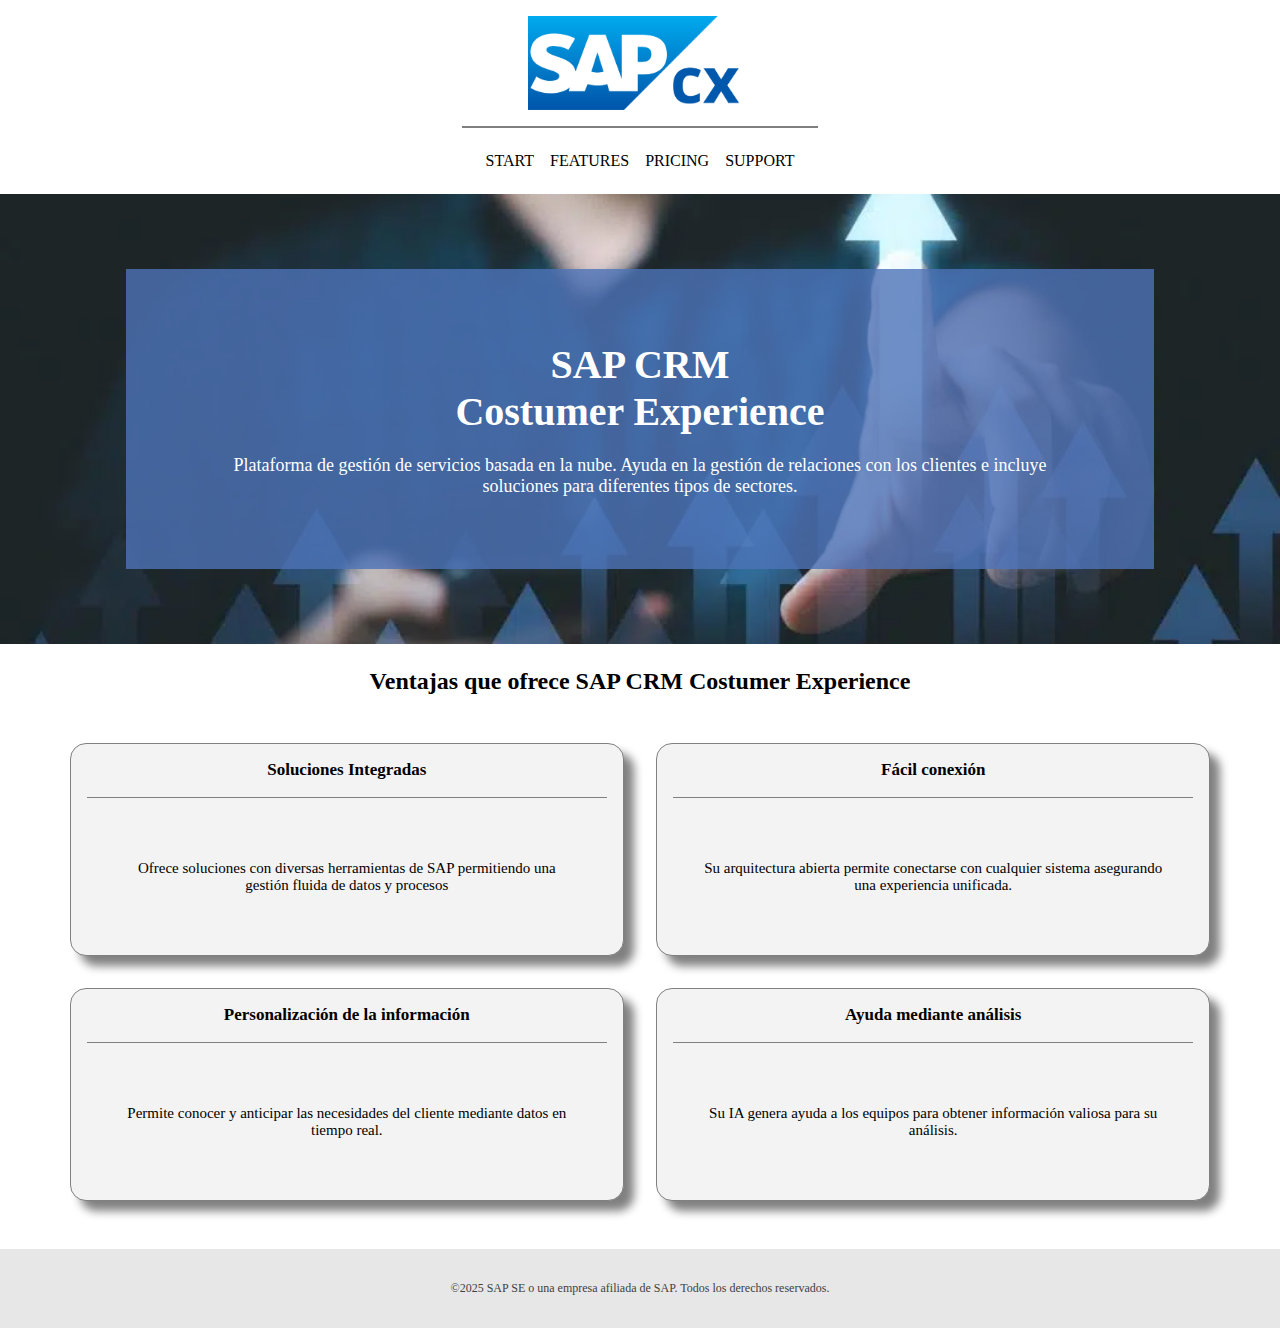
<file: index.html>
<!DOCTYPE html>
<html lang="ca">
  <head>
    <meta charset="UTF-8" />
    <meta name="viewport" content="width=device-width, initial-scale=1.0" />
    <title>SAP CRM CX</title>
    <link rel="stylesheet" href="./css/main.css" />
    <link rel="stylesheet" href="./css/mobile.css" />
    <link rel="stylesheet" href="./css/tablet.css" />
    <link rel="stylesheet" href="./css/desktop.css" />

  </head>
  <body>
    <header>
      <img src="./img/favicon.webp" alt="SAP CRM CX" />
      <nav>
        <a href="./index.html">START</a>
        <a href="./html/features.html">FEATURES</a>
        <a href="./html/pricing.html">PRICING</a>
        <a href="./html/support.html">SUPPORT</a>
      </nav>
    </header>
    <main>
      <section id="bloc1">
        <div>
          <h1>SAP CRM <br>Costumer Experience</h1>
          <p>Plataforma de gestión de servicios basada en la nube. Ayuda en la gestión de relaciones con los clientes e incluye soluciones para diferentes tipos de sectores.</p>
        </div>
      </section>
      <section id="bloc2">
        <h2>Ventajas que ofrece SAP CRM Costumer Experience</h2>
        <div>
          <div>
            <h3>Soluciones Integradas</h3>
            <p>Ofrece soluciones con diversas herramientas de SAP permitiendo una gestión fluida de datos y procesos</p>
          </div>
          <div>
            <h3>Fácil conexión</h3>
            <p>Su arquitectura abierta permite conectarse con cualquier sistema asegurando una experiencia unificada.</p>
          </div>
          <div>
            <h3>Personalización de la información</h3>
            <p>Permite conocer y anticipar las necesidades del cliente mediante datos en tiempo real.</p>
          </div>
          <div>
            <h3>Ayuda mediante análisis</h3>
            <p>Su IA genera ayuda a los equipos para obtener información valiosa para su análisis.</p>
          </div>
        </div>
      </section>
    </main>
    <footer>
      <p>&copy;2025 SAP SE o una empresa afiliada de SAP. Todos los derechos reservados.</p>
    </footer>
  </body>
</html>
</file>
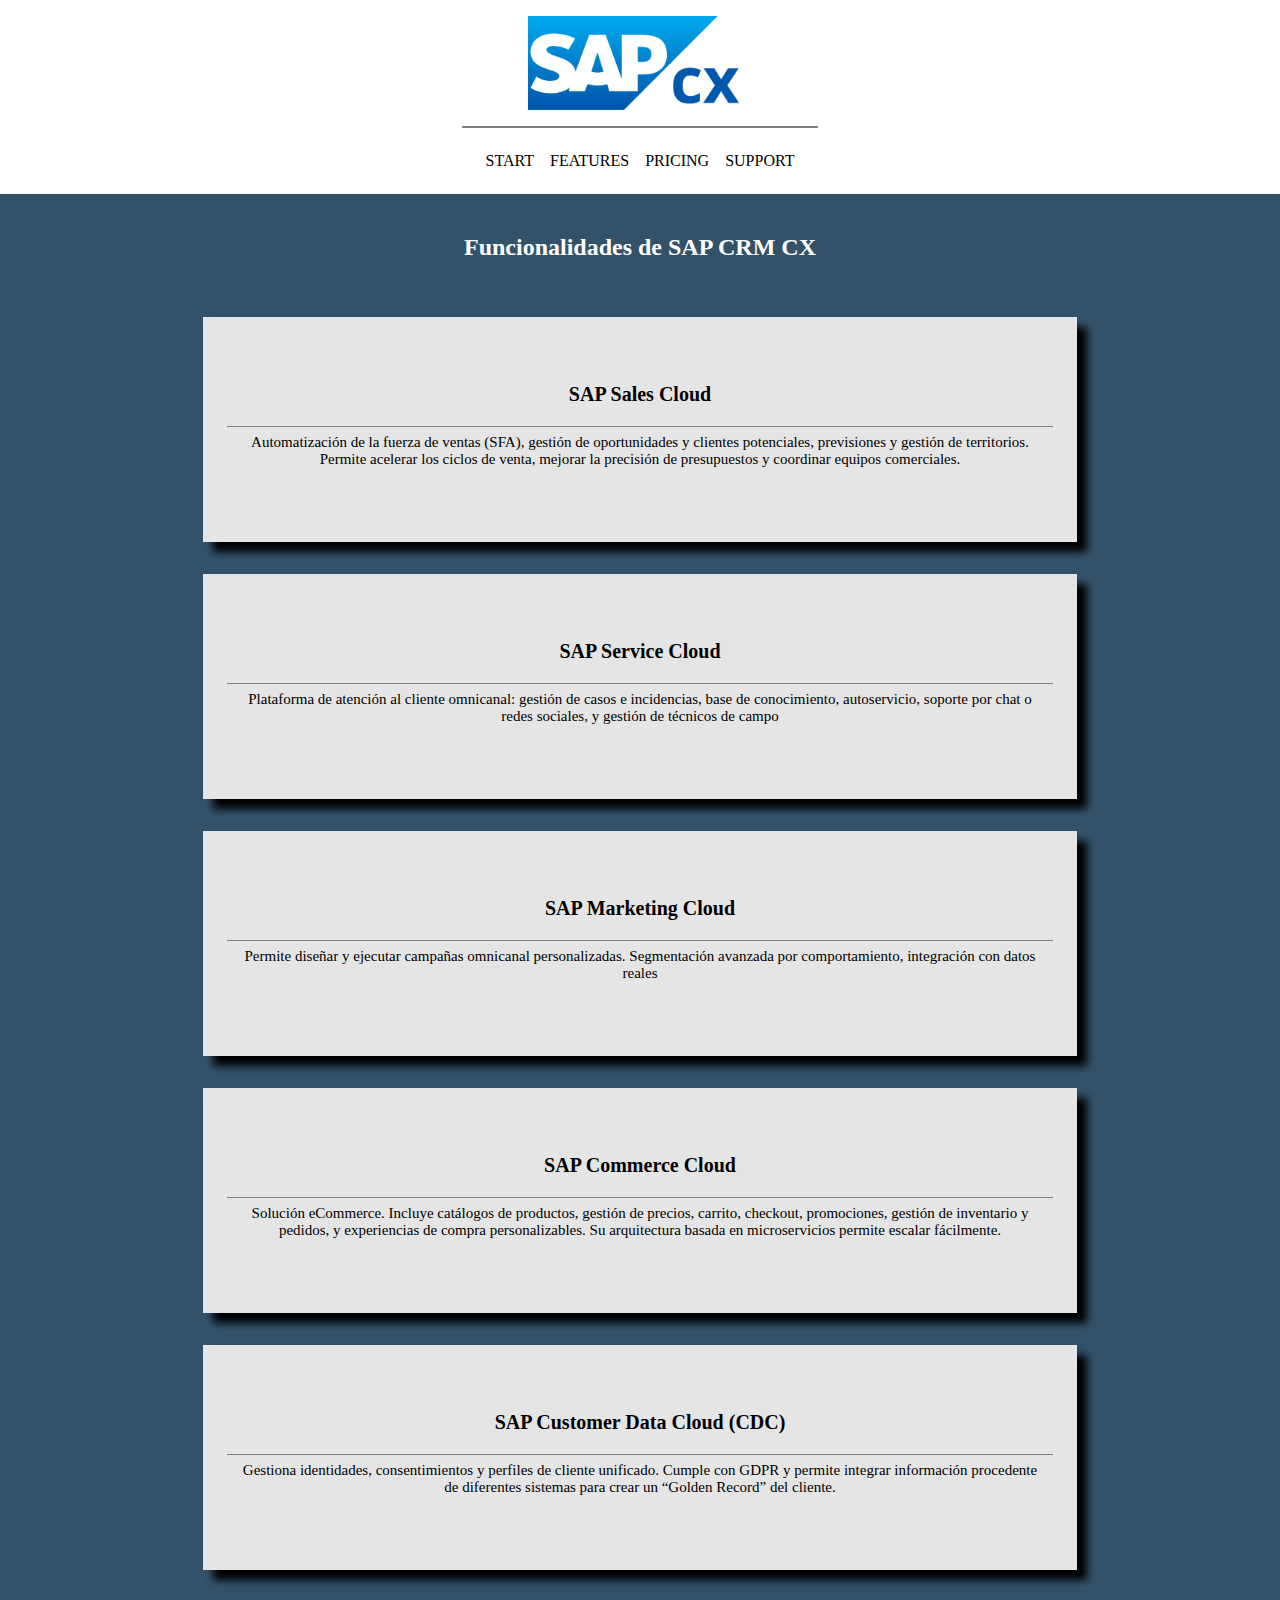
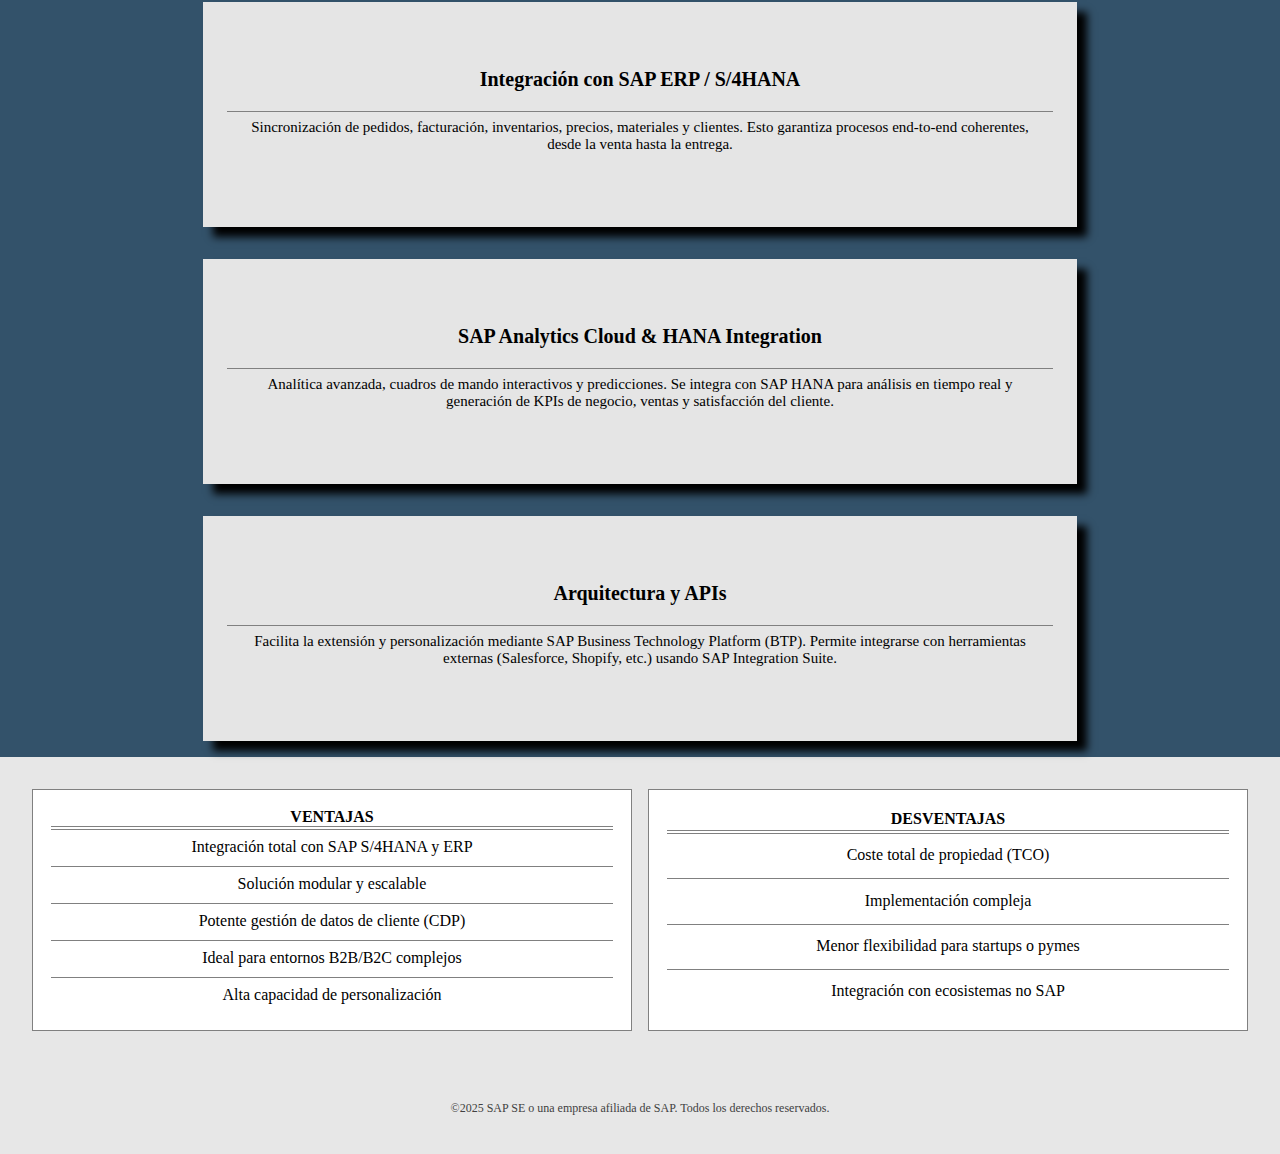
<file: html/features.html>
<!DOCTYPE html>
<html lang="ca">
  <head>
    <meta charset="UTF-8" />
    <meta name="viewport" content="width=device-width, initial-scale=1.0" />
    <title>SAP CX</title>
    <link rel="stylesheet" href="../css/main.css" />
    <link rel="stylesheet" href="../css/mobile-features.css" />
    <link rel="stylesheet" href="../css/tablet-features.css" />
    <link rel="stylesheet" href="../css/desktop-features.css" />
  </head>
  <body>
    <header>
      <img src="../img/favicon.webp" alt="SAP CX" />
      <nav>
        <a href="../index.html">START</a>
        <a href="./features.html">FEATURES</a>
        <a href="./pricing.html">PRICING</a>
        <a href="./support.html">SUPPORT</a>
      </nav>
    </header>
    <main>
      <section id="funcionalidades">
        <h2>Funcionalidades de SAP CRM CX</h2>
        <div class="derecha">
          <h3>SAP Sales Cloud</h3>
          <p>
            Automatización de la fuerza de ventas (SFA), gestión de
            oportunidades y clientes potenciales, previsiones y gestión de
            territorios. Permite acelerar los ciclos de venta, mejorar la
            precisión de presupuestos y coordinar equipos comerciales.
          </p>
        </div>
        <div class="izquierda">
          <h3>SAP Service Cloud</h3>
          <p>
            Plataforma de atención al cliente omnicanal: gestión de casos e
            incidencias, base de conocimiento, autoservicio, soporte por chat o
            redes sociales, y gestión de técnicos de campo
          </p>
        </div>
        <div class="derecha">
          <h3>SAP Marketing Cloud</h3>
          <p>
            Permite diseñar y ejecutar campañas omnicanal personalizadas.
            Segmentación avanzada por comportamiento, integración con datos
            reales
          </p>
        </div>
        <div class="izquierda">
          <h3>SAP Commerce Cloud</h3>
          <p>
            Solución eCommerce. Incluye catálogos de productos, gestión de
            precios, carrito, checkout, promociones, gestión de inventario y
            pedidos, y experiencias de compra personalizables. Su arquitectura
            basada en microservicios permite escalar fácilmente.
          </p>
        </div>
        <div class="derecha">
          <h3>SAP Customer Data Cloud (CDC)</h3>
          <p>
            Gestiona identidades, consentimientos y perfiles de cliente
            unificado. Cumple con GDPR y permite integrar información procedente
            de diferentes sistemas para crear un “Golden Record” del cliente.
          </p>
        </div>
        <div class="izquierda">
          <h3>Integración con SAP ERP / S/4HANA</h3>
          <p>
            Sincronización de pedidos, facturación, inventarios, precios,
            materiales y clientes. Esto garantiza procesos end-to-end
            coherentes, desde la venta hasta la entrega.
          </p>
        </div>
        <div class="derecha">
          <h3>SAP Analytics Cloud & HANA Integration</h3>
          <p>
            Analítica avanzada, cuadros de mando interactivos y predicciones. Se
            integra con SAP HANA para análisis en tiempo real y generación de
            KPIs de negocio, ventas y satisfacción del cliente.
          </p>
        </div>
        <div class="izquierda">
          <h3>Arquitectura y APIs</h3>
          <p>
            Facilita la extensión y personalización mediante SAP Business
            Technology Platform (BTP). Permite integrarse con herramientas
            externas (Salesforce, Shopify, etc.) usando SAP Integration Suite.
          </p>
        </div>
      </section>
      <section id="tabla-valora">
        <table>
          <tr>
            <th>Funcionalidad / Vendor</th>
            <th>SAP CX</th>
            <th>Salesforce</th>
            <th>Dynamics 365</th>
            <th>Oracle CX</th>
            <th>HubSpot</th>
          </tr>
          <tr>
            <th>Ventas (SFA)</th>
            <td>⭐⭐⭐⭐⭐</td>
            <td>⭐⭐⭐⭐⭐</td>
            <td>⭐⭐⭐⭐</td>
            <td>⭐⭐⭐⭐</td>
            <td>⭐⭐⭐</td>
          </tr>
          <tr>
            <th>Servicio al cliente</th>
            <td>⭐⭐⭐⭐⭐</td>
            <td>⭐⭐⭐⭐⭐</td>
            <td>⭐⭐⭐⭐</td>
            <td>⭐⭐⭐⭐</td>
            <td>⭐⭐⭐</td>
          </tr>
          <tr>
            <th>Marketing automation</th>
            <td>⭐⭐⭐⭐</td>
            <td>⭐⭐⭐⭐⭐</td>
            <td>⭐⭐⭐⭐</td>
            <td>⭐⭐⭐⭐</td>
            <td>⭐⭐⭐⭐</td>
          </tr>
          <tr>
            <th>Comercio B2C/B2B</th>
            <td>⭐⭐⭐⭐⭐</td>
            <td>⭐⭐⭐⭐</td>
            <td>⭐⭐⭐</td>
            <td>⭐⭐⭐⭐</td>
            <td>⭐⭐⭐</td>
          </tr>
          <tr>
            <th>Datos de cliente / CDP</th>
            <td>⭐⭐⭐⭐⭐</td>
            <td>⭐⭐⭐⭐</td>
            <td>⭐⭐⭐⭐</td>
            <td>⭐⭐⭐⭐</td>
            <td>⭐⭐⭐</td>
          </tr>
          <tr>
            <th>Integración ERP</th>
            <td>⭐⭐⭐⭐⭐</td>
            <td>⭐⭐⭐⭐</td>
            <td>⭐⭐⭐⭐⭐</td>
            <td>⭐⭐⭐⭐</td>
            <td>⭐⭐⭐</td>
          </tr>
          <tr>
            <th>Analítica e informes</th>
            <td>⭐⭐⭐⭐</td>
            <td>⭐⭐⭐⭐⭐</td>
            <td>⭐⭐⭐⭐</td>
            <td>⭐⭐⭐⭐</td>
            <td>⭐⭐⭐</td>
          </tr>
          <tr>
            <th>Cobertura sectorial</th>
            <td>⭐⭐⭐⭐⭐</td>
            <td>⭐⭐⭐⭐</td>
            <td>⭐⭐⭐⭐</td>
            <td>⭐⭐⭐⭐</td>
            <td>⭐⭐</td>
          </tr>
          <tr>
            <th>Facilidad de uso</th>
            <td>⭐⭐⭐</td>
            <td>⭐⭐⭐⭐</td>
            <td>⭐⭐⭐⭐</td>
            <td>⭐⭐⭐</td>
            <td>⭐⭐⭐⭐⭐</td>
          </tr>
          <tr>
            <th>Coste total (TCO)</th>
            <td>⭐⭐</td>
            <td>⭐⭐⭐</td>
            <td>⭐⭐⭐</td>
            <td>⭐⭐⭐</td>
            <td>⭐⭐⭐⭐⭐</td>
          </tr>
        </table>
      </section>
      <section id="ventajas-desventajas">
        <table>
            <tr>
                <th>VENTAJAS</th>
            </tr>
            <tr>
                <td>Integración total con SAP S/4HANA y ERP</td>
            </tr>
            <tr>
                <td>Solución modular y escalable</td>
            </tr>
            <tr>
                <td>Potente gestión de datos de cliente (CDP)</td>
            </tr>
            <tr>
                <td>Ideal para entornos B2B/B2C complejos</td>
            </tr>
            <tr>
                <td>Alta capacidad de personalización</td>
            </tr>
        </table>
        <table>
            <tr>
                <th>DESVENTAJAS</th>
            </tr>
            <tr>
                <td>Coste total de propiedad (TCO)</td>
            </tr>
            <tr>
                <td>Implementación compleja</td>
            </tr>
            <tr>
                <td>Menor flexibilidad para startups o pymes</td>
            </tr>
                <td>Integración con ecosistemas no SAP</td>
            </tr>
        </table>
      </section>
    </main>
    <footer>
      <p>
        &copy;2025 SAP SE o una empresa afiliada de SAP. Todos los derechos
        reservados.
      </p>
    </footer>
  </body>
</html>
</file>
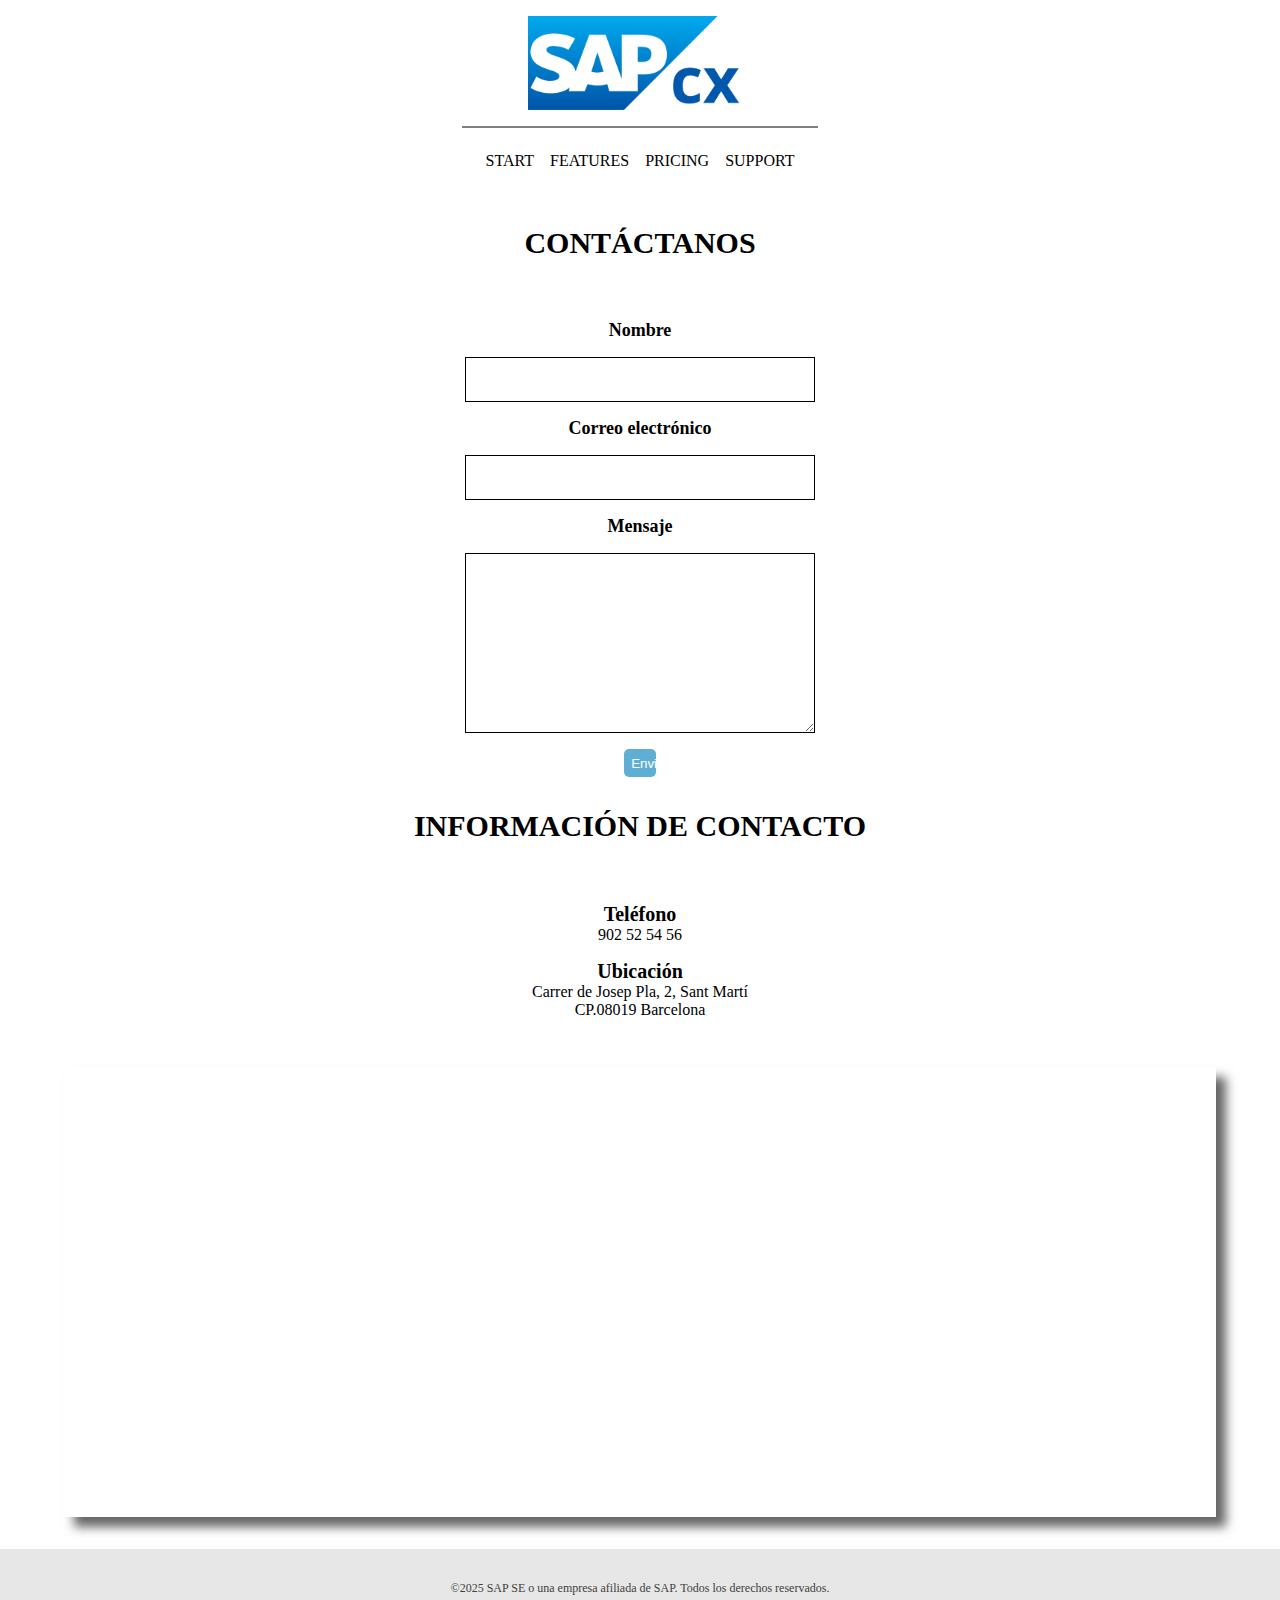
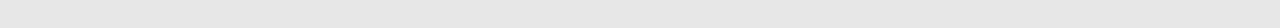
<file: html/support.html>
<!DOCTYPE html>
<html lang="ca">
  <head>
    <meta charset="UTF-8" />
    <meta name="viewport" content="width=device-width, initial-scale=1.0" />
    <title>SAP CX</title>
    <link rel="stylesheet" href="../css/main.css" />
    <link rel="stylesheet" href="../css/mobile-support.css" />
    <link rel="stylesheet" href="../css/tablet-support.css" />
    <link rel="stylesheet" href="../css/desktop-support.css" />
  </head>
  <body>
    <header>
      <img src="../img/favicon.webp" alt="SAP CX" />
      <nav>
        <a href="../index.html">START</a>
        <a href="./features.html">FEATURES</a>
        <a href="./pricing.html">PRICING</a>
        <a href="./support.html">SUPPORT</a>
      </nav>
    </header>
    <main>
      <div>
        <section id="cont-form">
          <h2>Contáctanos</h2>
          <form action="#">
            <label for="name">Nombre</label>
            <input type="text" id="name" name="user_name" />

            <label for="mail">Correo electrónico</label>
            <input type="email" id="mail" name="user_mail" />

            <label for="msg">Mensaje</label>
            <textarea id="msg" name="user_message"></textarea>

            <button>Enviar</button>
          </form>
        </section>
        <section id="cont-info">
          <h2>Información de contacto</h2>
          <div>
            <h3>Teléfono</h3>
            <p>902 52 54 56</p>

            <h3>Ubicación</h3>
            <p>Carrer de Josep Pla, 2, Sant Martí<br />CP.08019 Barcelona</p>
          </div>
        </section>
      </div>
      <iframe
        id="map.wrapper"
        src="https://www.google.com/maps/embed?pb=!1m18!1m12!1m3!1d2992.4558072608643!2d2.2180440999999997!3d41.407623199999996!2m3!1f0!2f0!3f0!3m2!1i1024!2i768!4f13.1!3m3!1m2!1s0x12a4a35a61a1dd01%3A0x251c51fbb9d4a278!2sCarrer%20de%20Josep%20Pla%2C%202%2C%20Sant%20Mart%C3%AD%2C%2008019%20Barcelona!5e0!3m2!1ses!2ses!4v1763050868074!5m2!1ses!2ses"
        width="600"
        height="450"
        style="border: 0"
        allowfullscreen=""
        loading="lazy"
        referrerpolicy="no-referrer-when-downgrade"
      ></iframe>
    </main>
    <footer>
      <p>
        &copy;2025 SAP SE o una empresa afiliada de SAP. Todos los derechos
        reservados.
      </p>
    </footer>
  </body>
</html>
</file>
<file: css/main.css>
* {
    margin: 0;
    padding: 0;
    box-sizing: border-box;
}

header {
    display: flex;
    flex-direction: column;

    img {
        margin: auto;
        padding: 1em;
        width: 30%;
    }

    nav {
        display: flex;
        flex-direction: column;
        text-align: center;
        border-top: solid gray 2px;
        margin: auto;
        padding: 1em;
    }
}

a {
    margin: 0.5em;
    text-decoration: none;
    color: black;
}

a:hover{
    cursor: pointer;
    color: rgb(62, 62, 255);
}

h1{
    margin-bottom: 0.5em;
}

h2{
    margin-bottom: 2em;
}

h3{
    font-size: 17px;
    border-bottom: solid gray 1px;
    padding-bottom: 1em;
    text-align: center;
}

footer{
    background-color: rgb(231, 231, 231);
    text-align: center;
    padding: 2em 5em;
    p{
        font-size: 12px;
        color: rgb(65, 65, 65);
    }
}

@media only screen and (min-width: 700px){
    header{
        img{
            width: 20%;
        }
        nav{
            flex-direction: row;
        }
    }
    h1{
        font-size: 40px;
    }
}

@media only screen and (min-width: 1300px){
    header{
        flex-direction: row;
        justify-content: space-between;
        align-items: center;
        img{
            margin: 0;
            width: 8%;
        }
        nav{
            border: 0;
            margin: 0;
        }
    }
}
</file>
<file: css/mobile.css>
#bloc1{
    display: flex;
    background-image: url(../img/SAPCX_fons.webp);
    background-size: cover;
    background-position: center;
    height: 50vh;
    color: white;
    text-align: center;
    align-items: center;
    justify-content: center;
    padding: 2em;
    div{
        background-color: rgba(77, 115, 184, 0.8);
        padding: 2em 3em;
    }
}

#bloc2{
    display: flex;
    flex-direction: column;
    align-items: center;
    text-align: center;
    padding: 2em;
    div{
        display: flex;
        flex-direction: row;
        flex-wrap: wrap;
        gap: 2em;
        div{
            flex-direction:column;
            max-width: 45%;
            border: gray 1px solid;
            border-radius: 1em;
            padding: 1em;
            background-color: rgb(243, 243, 243);
            box-shadow: 10px 10px 10px gray;
            p{
                font-size: 15px;
                margin-bottom: 1em;
            }
        }
    }
}
</file>
<file: css/tablet.css>
@media only screen and (min-width: 700px){
    header{
        nav{
            flex-direction: row;
        }
    }

    h1{
        font-size: 40px;
    }

    #bloc1{
        padding: 7em;
        font-size: 18px;
        div{
            padding: 4em;
        }
    }

    #bloc2{
        padding: 1.5em;
        padding-bottom: 3em;
        div{
            justify-content: center;
            p{padding: 2em;}
        }
    }
}
</file>
<file: css/desktop.css>
@media only screen and (min-width: 1300px){
    header{
        flex-direction: row;
        justify-content: space-between;
        align-items: center;
        img{
            margin: 0;
            width: 8%;
        }
        nav{
            border: 0;
            margin: 0;
        }
    }

    h1{
        font-size: 60px;
        line-height: 60px;
    }

    h2{
        font-size: 40px;
    }

    h3{
        font-size: 23px;
    }

    p{
        font-size: 27px;
    }

    #bloc1{
        height: 80vh;
        div{
            width: 70%;
            padding: 6em;
            line-height: 40px;
        }
    }

    #bloc2{
        padding: 5em;
        div{
            flex-direction: row;
            justify-content: space-around;
            flex-wrap: nowrap;
            div{
                max-width: 20%;
                p{
                    font-size: 20px;

                }
            }
        }
    }
}
</file>
<file: css/mobile-features.css>
#funcionalidades{
    display: flex;
    flex-direction: column;
    align-items: center;
    text-align: center;
    gap: 2em;
    background-color: rgb(51, 82, 106);
    padding: 1em;
    div{
        background-color: rgb(229, 229, 229);
        width: 80%;
        padding: 1.5em;
        box-shadow: 10px 10px 8px;
    }
}

h2{
    margin: 1em 0;
    color: white;
}

p{
    margin: 0.5em;
}

#tabla-valora{
    display: none;
}

#ventajas-desventajas{
    display: flex;
    flex-direction: row;
    gap: 1em;
    padding: 2em;
    text-align: center;
    background-color: rgb(231, 231, 231);
    table{
        border: solid gray 1px;
        padding: 1em;
        background-color: white;
        th{
            border-bottom: 1px solid gray;
        }
        td{
            padding: 0.5em;
            border-top: 1px solid gray;
        }
    }
}
</file>
<file: css/tablet-features.css>
@media only screen and (min-width: 700px) {
    #funcionalidades div{
        height: 25vh;
        width: 70%;
        align-content: center;
    }

    h3{
        font-size: 20px;
    }

    p{
        font-size: 15px;
    }

    #ventajas-desventajas{
        justify-content: space-around;
        table{
            width: 60%;
        }
    }
}
</file>
<file: css/desktop-features.css>
@media only screen and (min-width: 1300px) {
  #funcionalidades {
    padding: 4em;
    div {
      width: 55%;
      align-content: center;
    }
  }

  h2{
    font-size: 50px;
  }

  h3{
    font-size: 23px;
    border: solid 1px rgb(51, 82, 106); 
    text-align: center;
    padding: 0.5em;
    margin: 0 10em;
 }

 th{
    font-size: 23px;
 }

  p, td{
    font-size: 17px;
    font-weight: bold;
  }


  #tabla-valora {
    display: flex;
    flex-direction: column;

    table {
      width: 2%;
      align-self: center;
      margin: 1em;
      th,
      td {
        padding: 1em;
        align-self: center;
        text-align: center;
        border-bottom: 1px gray solid;
      }
    }
  }
}
</file>
<file: css/mobile-support.css>
#cont-form {
    padding: 2em;
    text-align: center;
    width: 100%;
    form {
        display: flex;
        flex-direction: column;
        align-items: center;
        gap: 1em;
        input{
            width: 90%;
            height: 5vh;
            padding: 1em;
            border: 1px black solid;
        }
        textarea{
            width: 90%;
            height: 20vh;
            border: 1px black solid;
        }
        label{
            font-weight: bold;
            font-size: 18px;
        }
        button{
            padding: 0.5em;
            border-radius: 5px;
            width: 8%;
            background-color: rgb(95, 175, 212);
            color: white;
            border: 0;
        }
    }
}
h2{
    text-transform: uppercase;
}
#cont-info{
    text-align: center;
    h3{
        border: 0;
        padding: 0;
        font-size: 20px;
    }
    p{
        padding-bottom:1em;
    }
}

main{
    display: flex;
    flex-direction: column;
    align-items: center;
}

iframe{
    width: 90%;
    margin: 2em;
    box-shadow: 10px 10px 10px rgb(102, 102, 102);
}
</file>
<file: css/tablet-support.css>
@media only screen and (min-width: 700px){
    h2{
        font-size: 30px;
    }
}
</file>
<file: css/desktop-support.css>
@media only screen and (min-width: 1300px) {
    main {
        flex-direction: row;
        div {
            width: 50%;
        }
    }

    #cont-info{
        justify-items: center;
    }

    iframe{
        width: 80%;
    }
}
</file>
